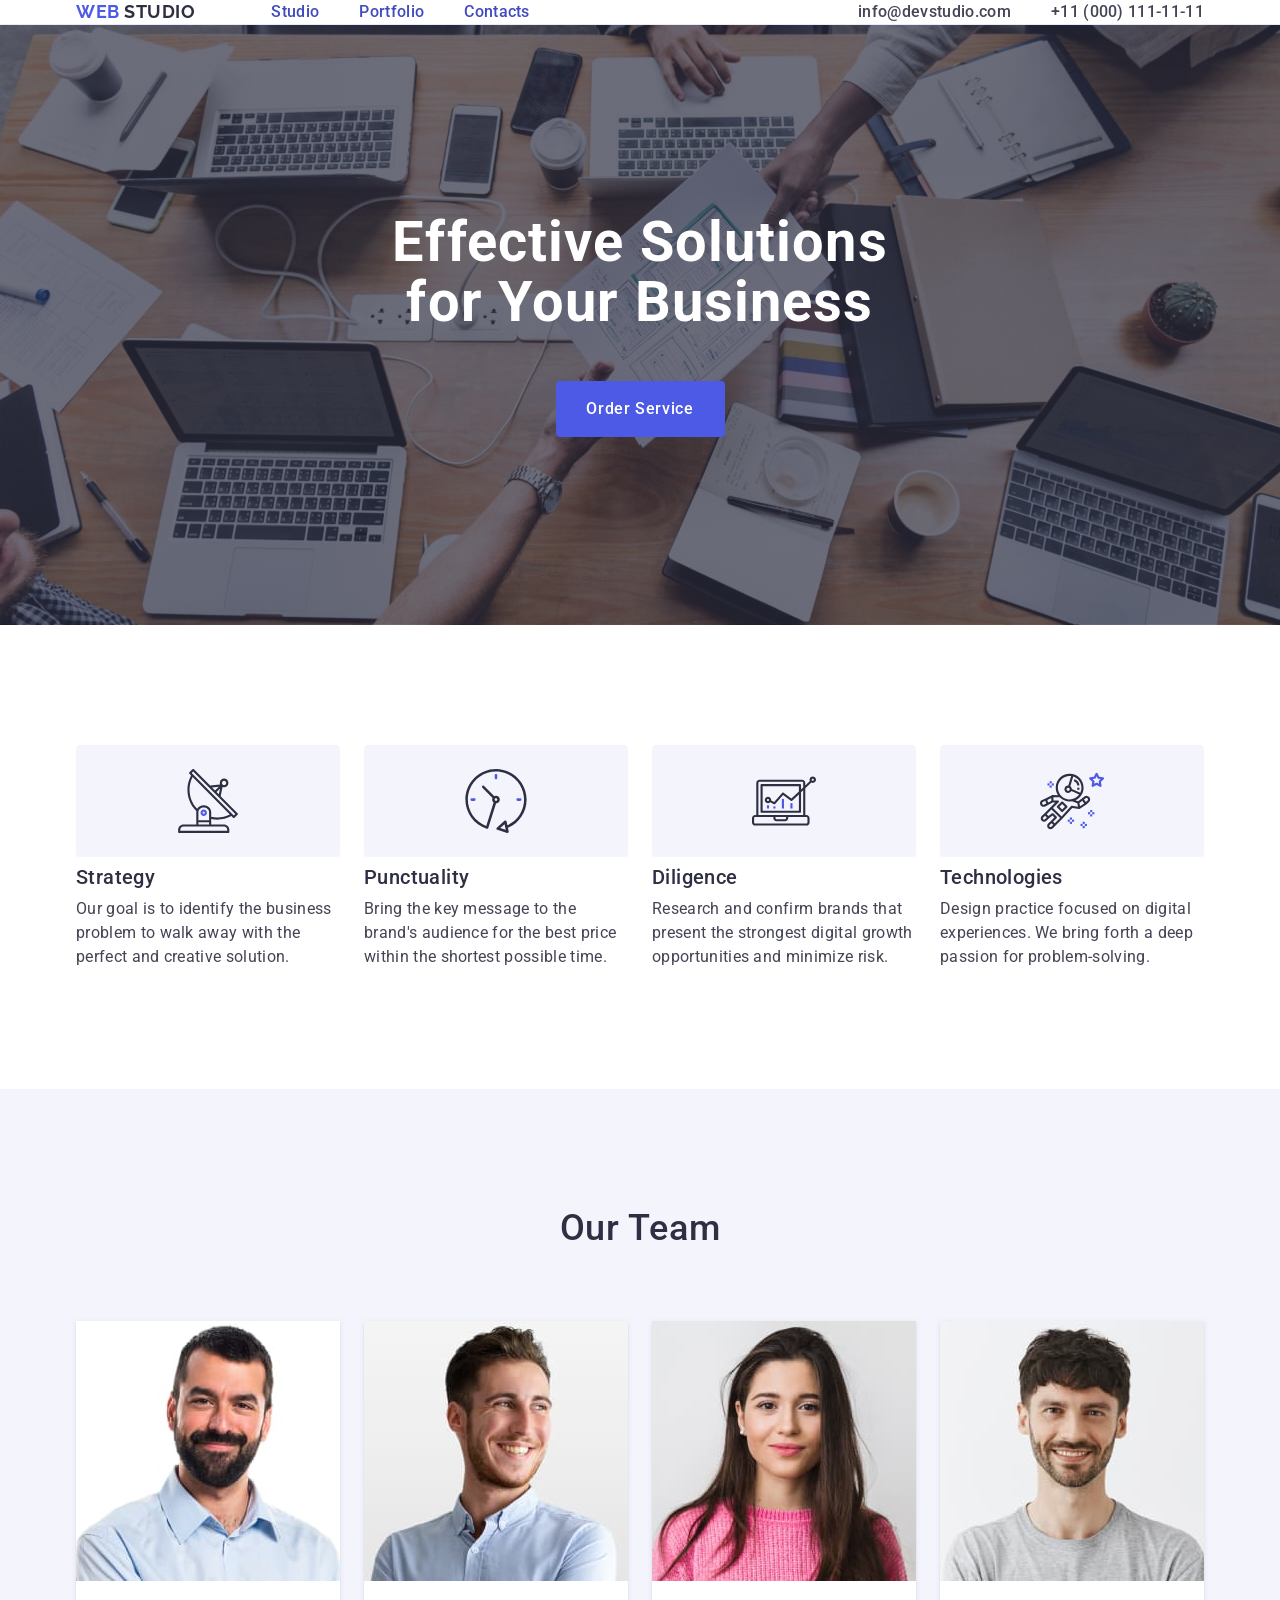
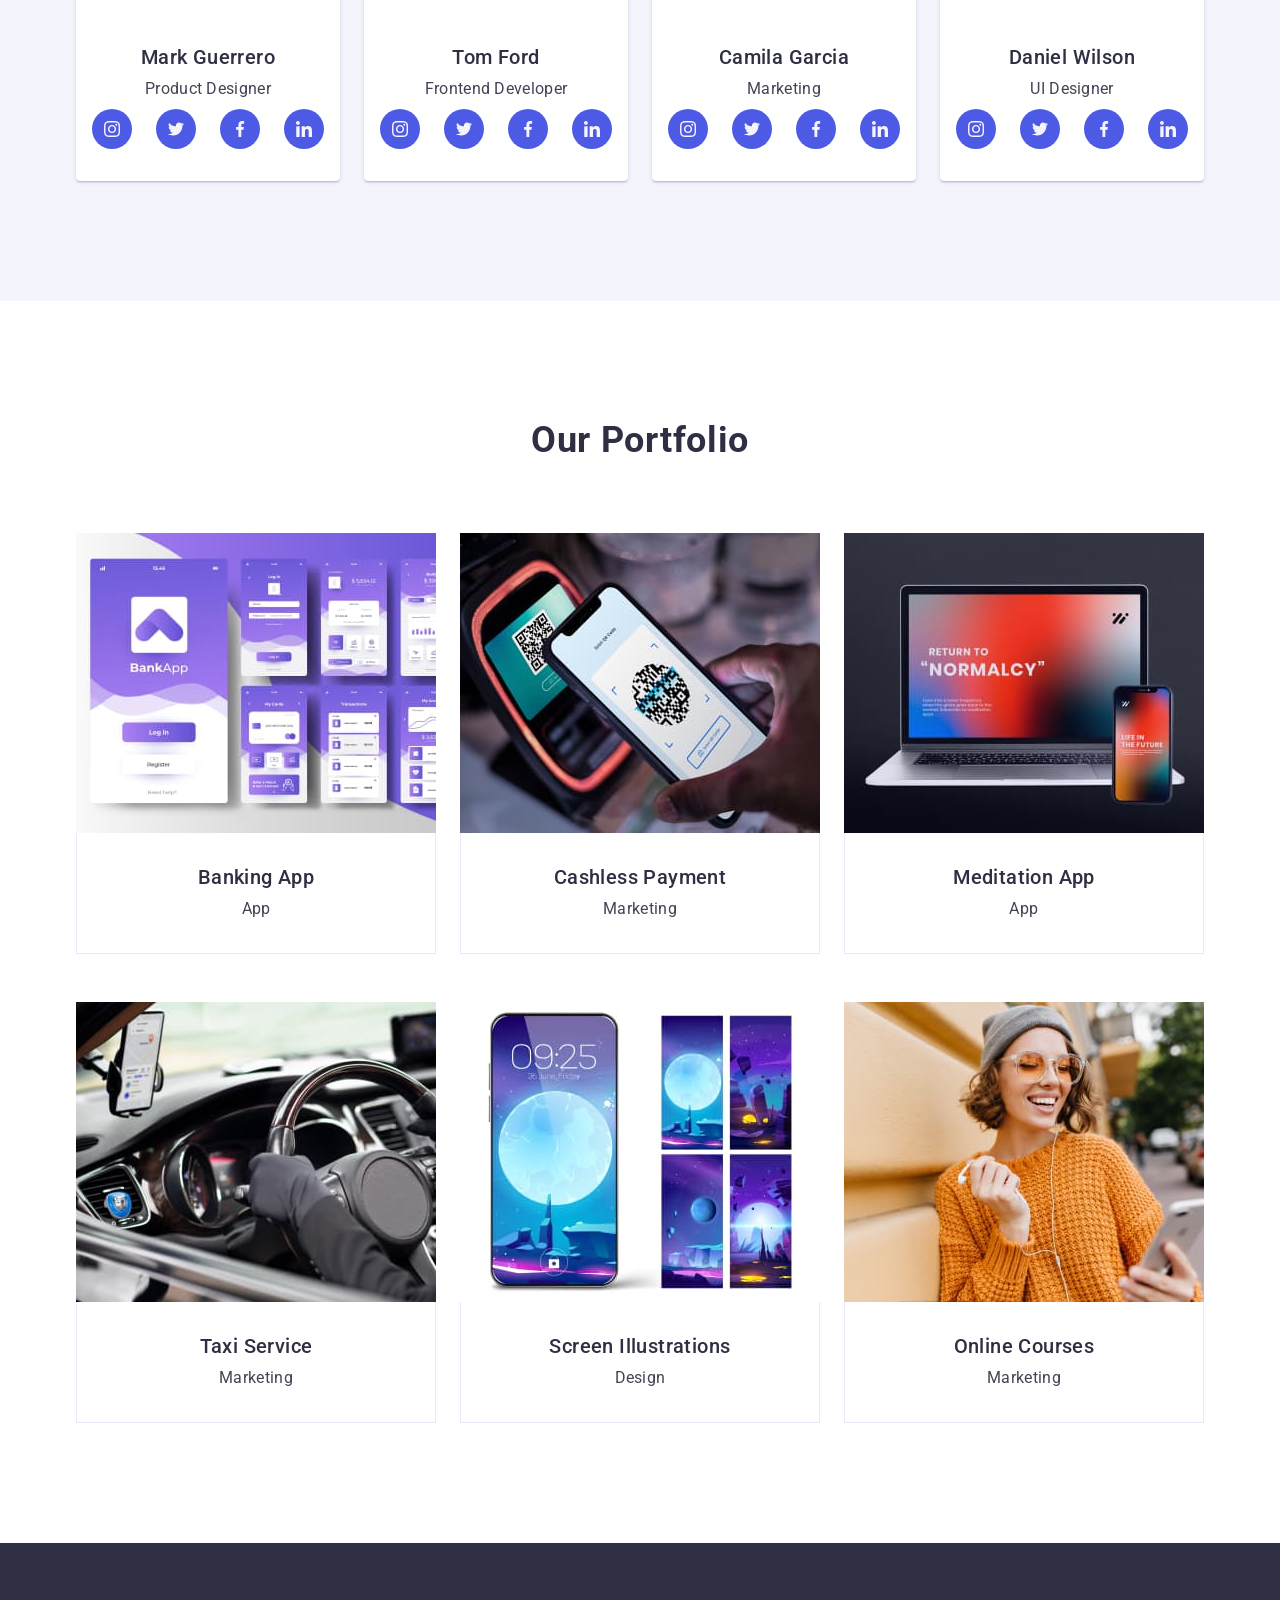
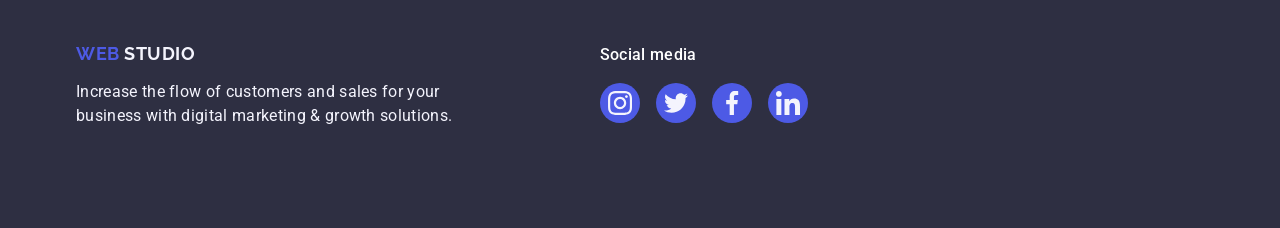
<file: index.html>
<!DOCTYPE html>
<html lang="en">
<head>
    <meta charset="UTF-8">
    <meta name="viewport" content="width=device-width, initial-scale=1.0">
    <title>Document</title>
    <link rel="preconnect" href="https://fonts.googleapis.com">
    <link rel="preconnect" href="https://fonts.gstatic.com" crossorigin>
    <link href="https://fonts.googleapis.com/css2?family=Montserrat:wght@400;700&family=Raleway:wght@700&family=Roboto:wght@400;500;700;900&display=swap" 
    rel="stylesheet">
    <link rel="stylesheet" href="https://cdnjs.cloudflare.com/ajax/libs/modern-normalize/2.0.0/modern-normalize.min.css">
    <link rel="stylesheet" href="./css/styles.css">
</head>
<body>
    <header class="header-box">
        <div class="container header-container">
            <nav class="navigation">
                <a href="" class="web">web <span class="studio">Studio</span></a>
                <ul class="nav-list">
                    <li ><a href="./index.html" class="nav-item">Studio</a></li>
                    <li><a href="" class="nav-item">Portfolio</a></li>
                    <li><a href="" class="nav-item">Contacts</a></li>
                </ul>
            </nav>
            <address class="adress">
                <ul class="adress-list">
                    <li><a href="mailto:info@devstudio.com" class="adress-item">info@devstudio.com</a></li>
                    <li><a href="tel:+110001111111" class="adress-item">+11 (000) 111-11-11</a></li>
                </ul>
            </address>
        </div>

    </header>
    <main>
        <section  class="main-page">
            <div class="container">
                <h1 class="hero">Effective Solutions for Your Business</h1>
                <button type="button" class="main-button">Order Service</button>
            </div>

        </section>
        <section class="section">
            <div class="container">
                <h2 class="description visually-hidden">Description</h2>
                <ul class="descr-list">
                    <li class="descr-item">
                        <div class="back-descr">
                            <svg class="icon" width="64" height="64" >
                                <use href="./images/icons.svg#icon-antenna" ></use>
                            </svg>
                        </div>
                        <h3 class="descr">Strategy</h3>
                        <p class="descr-text">Our goal is to identify the business problem to walk away with the perfect and creative solution. </p>
                    </li>
                    <li class="descr-item">
                        <div class="back-descr">
                            <svg class="icon" width="64" height="64">
                                <use href="./images/icons.svg#icon-clock"></use>
                            </svg>
                        </div>
                        <h3 class="descr">Punctuality</h3> 
                        <p class="descr-text">Bring the key message to the brand's audience for the best price within the shortest possible time.</p>
                    </li>
                    <li class="descr-item">
                        <div class="back-descr">
                            <svg class="icon" width="64" height="64" >
                                <use href="./images/icons.svg#icon-diagram"></use>
                            </svg>
                        </div>
                        <h3 class="descr">Diligence</h3>
                        <p class="descr-text">Research and confirm brands that present the strongest digital growth opportunities and minimize risk.</p>
                    </li>
                    <li class="descr-item">
                        <div class="back-descr">
                            <svg class="icon" width="64" height="64" >
                                <use href="./images/icons.svg#icon-astronaut" ></use>
                            </svg>
                        </div>
                        <h3 class="descr">Technologies</h3>
                        <p class="descr-text">Design practice focused on digital experiences. We bring forth a deep passion for problem-solving.</p>
                    </li>
                </ul>
            </div>

        </section>
        <section class="team section">
            <div class="container">
                <h2 class="about-team">Our Team</h2>
                <ul class="people-list">
                    <li class="people-back">
                        <img src="./images/markguerrero.jpg" alt="Mark" width="264">
                        <div class="people-container">
                            <h3 class="people-name">Mark Guerrero</h3>
                            <p class="people-work">Product Designer</p>
                            <ul class="social-links">
                                <li class="icons-link">
                                    <a class="team-link" href="">
                                        <svg class="icon-team" width="16" height="16">
                                            <use href="./images/icons.svg#icon-instagram"></use>
                                        </svg>
                                    </a>
                                </li>
                                <li class="icons-link">
                                    <a class="team-link" href="">
                                        <svg class="icon-team" width="16" height="16">
                                            <use href="./images/icons.svg#icon-twitter"></use>
                                        </svg>
                                    </a>
                                </li>
                                <li class="icons-link">
                                    <a class="team-link" href="">
                                        <svg class="icon-team" width="16" height="16">
                                            <use href="./images/icons.svg#icon-facebook"></use>
                                        </svg>
                                    </a>
                                </li>
                                <li class="icons-link">
                                    <a class="team-link" href="">
                                        <svg class="icon-team" width="16" height="16">
                                            <use href="./images/icons.svg#icon-linkedin"></use>
                                        </svg>
                                    </a>
                                </li>
                            </ul>
                        </div>
                    </li>
                    <li class="people-back">
                        <img src="./images/tomford.jpg" alt="Tom" width="264">
                        <div class="people-container">
                            <h3 class="people-name">Tom Ford</h3>
                            <p class="people-work">Frontend Developer</p>
                            <ul class="social-links">
                                <li class="icons-link">
                                    <a class="team-link" href="">
                                        <svg class="icon-team" width="16" height="16">
                                            <use href="./images/icons.svg#icon-instagram"></use>
                                        </svg>
                                    </a>
                                </li>
                                <li class="icons-link">
                                    <a class="team-link" href="">
                                        <svg class="icon-team" width="16" height="16">
                                            <use href="./images/icons.svg#icon-twitter"></use>
                                        </svg>
                                    </a>
                                </li>
                                <li class="icons-link">
                                    <a class="team-link" href="">
                                        <svg class="icon-team" width="16" height="16">
                                            <use href="./images/icons.svg#icon-facebook"></use>
                                        </svg>
                                    </a>
                                </li>
                                <li class="icons-link">
                                    <a class="team-link" href="">
                                        <svg class="icon-team" width="16" height="16">
                                            <use href="./images/icons.svg#icon-linkedin"></use>
                                        </svg>
                                    </a>
                                </li>
                            </ul>
                        </div>

                    </li>
                    <li class="people-back">
                        <img src="./images/camilagarcia.jpg" alt="Camila" width="264">
                        <div class="people-container">
                            <h3 class="people-name">Camila Garcia</h3>
                            <p class="people-work">Marketing</p>
                            <ul class="social-links">
                                <li class="icons-link">
                                    <a class="team-link" href="">
                                        <svg class="icon-team" width="16" height="16">
                                            <use href="./images/icons.svg#icon-instagram"></use>
                                        </svg>
                                    </a>
                                </li>
                                <li class="icons-link">
                                    <a class="team-link" href="">
                                        <svg class="icon-team" width="16" height="16">
                                            <use href="./images/icons.svg#icon-twitter"></use>
                                        </svg>
                                    </a>
                                </li>
                                <li class="icons-link">
                                    <a class="team-link" href="">
                                        <svg class="icon-team" width="16" height="16">
                                            <use href="./images/icons.svg#icon-facebook"></use>
                                        </svg>
                                    </a>
                                </li>
                                <li class="icons-link">
                                    <a class="team-link" href="">
                                        <svg class="icon-team" width="16" height="16">
                                            <use href="./images/icons.svg#icon-linkedin"></use>
                                        </svg>
                                    </a>
                                </li>
                            </ul>
                        </div>

                    </li>
                    <li class="people-back">
                        <img src="./images/danielwilson.jpg" alt="Daniel" width="264">
                        <div class="people-container">
                            <h3 class="people-name">Daniel Wilson</h3>
                            <p class="people-work">UI Designer</p>
                            <ul class="social-links">
                                <li class="icons-link">
                                    <a class="team-link" href="">
                                        <svg class="icon-team" width="16" height="16">
                                            <use href="./images/icons.svg#icon-instagram"></use>
                                        </svg>
                                    </a>
                                </li>
                                <li class="icons-link">
                                    <a class="team-link" href="">
                                        <svg class="icon-team" width="16" height="16">
                                            <use href="./images/icons.svg#icon-twitter"></use>
                                        </svg>
                                    </a>
                                </li>
                                <li class="icons-link">
                                    <a class="team-link" href="">
                                        <svg class="icon-team" width="16" height="16">
                                            <use href="./images/icons.svg#icon-facebook"></use>
                                        </svg>
                                    </a>
                                </li>
                                <li class="icons-link">
                                    <a class="team-link" href="">
                                        <svg class="icon-team" width="16" height="16"   >
                                            <use href="./images/icons.svg#icon-linkedin"></use>
                                        </svg>
                                    </a>
                                </li>
                            </ul>
                        </div>

                    </li>
                </ul>
            </div>

        </section>
        <section class="section">
            <div class="container">
                <h2 class="our-port">Our Portfolio</h2>
                <ul class="card-list">
                    <li class="port-cards">

                        <div class="cont">
                            <img src="./images/bankingapp.jpg" alt="Banking App" width="360">
                            <p class="blue-text">14 Stylish and User-Friendly App Design Concepts · Task Manager App · Calorie Tracker App · Exotic Fruit Ecommerce App · Cloud Storage App</p>
                        </div>
                        <div class="portfolio-container">
                            <h3 class="name-img">Banking App</h3>
                            <p class="descr-cards">App</p>
                        </div>

                    </li>
                    <li class="port-cards">

                        <div class="cont">
                            <img src="./images/cashlesspayment.jpg" alt="Cashless Payment" width="360">
                            <p class="blue-text">14 Stylish and User-Friendly App Design Concepts · Task Manager App · Calorie Tracker App · Exotic Fruit Ecommerce App · Cloud Storage App</p>
                        </div>
                        <div class="portfolio-container">
                            <h3 class="name-img">Cashless Payment</h3>
                            <p class="descr-cards">Marketing</p>
                        </div>

                    </li>
                    <li class="port-cards">

                        <div class="cont">
                            <img src="./images/meditationapp.jpg" alt="Meditation App" width="360">
                            <p class="blue-text">14 Stylish and User-Friendly App Design Concepts · Task Manager App · Calorie Tracker App · Exotic Fruit Ecommerce App · Cloud Storage App</p>
                        </div>
                        <div class="portfolio-container">
                            <h3 class="name-img">Meditation App</h3>
                            <p class="descr-cards">App</p>
                        </div>

                    </li>
                    <li class="port-cards">

                        <div class="cont">
                            <img src="./images/taxiservice.jpg" alt="Taxi Service" width="360">
                            <p class="blue-text">14 Stylish and User-Friendly App Design Concepts · Task Manager App · Calorie Tracker App · Exotic Fruit Ecommerce App · Cloud Storage App</p>
                        </div>
                        <div class="portfolio-container">
                            <h3 class="name-img">Taxi Service</h3>
                            <p class="descr-cards">Marketing</p>
                        </div>

                    </li>
                    <li class="port-cards">

                        <div class="cont">
                            <img src="./images/screenillustrations.jpg" alt="Screen Illustrations" width="360">
                            <p class="blue-text">14 Stylish and User-Friendly App Design Concepts · Task Manager App · Calorie Tracker App · Exotic Fruit Ecommerce App · Cloud Storage App</p>
                        </div>
                        <div class="portfolio-container">
                            <h3 class="name-img">Screen Illustrations</h3>
                            <p class="descr-cards">Design</p>
                        </div>

                    </li>
                    <li class="port-cards">

                        <div class="cont">
                            <img src="./images/onlinecourses.jpg" alt="Online Course" width="360">
                            <p class="blue-text">14 Stylish and User-Friendly App Design Concepts · Task Manager App · Calorie Tracker App · Exotic Fruit Ecommerce App · Cloud Storage App</p>
                        </div>
                        <div class="portfolio-container">
                            <h3 class="name-img">Online Courses</h3>
                            <p class="descr-cards">Marketing</p>
                        </div>

                    </li>
                </ul>
            </div>

        </section>
    </main>
    <footer class="back-foot">
        <div class="footer-container container">
            <div class=" foot-container">
                <a href="" class="web-foot">web <span class="studio-foot">Studio</span></a>
                <p class="descr-foot">Increase the flow of customers and sales for your business with digital marketing & growth solutions.</p>    
            </div>
            <div class="links-container">
                <p class="foot-text">Social media</p>
                <ul class="social-links-foot">
                    <li class="icons-foot-link">
                        <a class="foot-links" href="">
                            <svg class="icon-foot" width="24" height="24">
                                <use href="./images/icons.svg#icon-instagram"></use>
                            </svg>
                        </a>
                    </li>
                    <li class="icons-foot-link">
                        <a class="foot-links" href="">
                            <svg class="icon-foot" width="24" height="24">
                                <use href="./images/icons.svg#icon-twitter"></use>
                            </svg>
                        </a>
                    </li>
                    <li class="icons-foot-link">
                        <a class="foot-links" href="">
                            <svg class="icon-foot" width="24" height="24">
                                <use href="./images/icons.svg#icon-facebook"></use>
                            </svg>
                        </a>
                    </li>
                    <li class="icons-foot-link">
                        <a class="foot-links" href="">
                            <svg class="icon-foot" width="24" height="24">
                                <use href="./images/icons.svg#icon-linkedin"></use>
                            </svg>
                        </a>
                    </li>
                </ul>
            </div>
        </div>

    </footer>
    
</body>
</html>
</file>
<file: css/styles.css>
body {
    font-family: "Roboto", sans-serif;
    color:#434455 ;
    background-color:#ffffff;
}

h1,h2,h3,h4,h5,h6,p {
    margin-top: 0;
    margin-bottom: 0;
}

ul,ol {
    margin-top: 0;
    margin-bottom: 0;
    padding-left: 0;
}

img {
    display: block;
}

a {
    text-decoration: none;
    color: inherit;
}

li {
    list-style-type: none;
}

.container {
    width: 1158px;
    margin-left: auto;
    margin-right: auto;
    padding: 0 15px 0 15px;
}

.header-box {
    border-bottom: 1px solid #e7e9fc;
    box-shadow: 0px 2px 1px rgba(46, 47, 66, 0.08), 0px 1px 1px rgba(46, 47, 66, 0.16), 0px 1px 6px rgba(46, 47, 66, 0.08);;
}

.header-container {
    display: flex;
    padding: 0 15px
}

.navigation {
    display: flex;
    align-items: center;
}


.nav-list {
    display: flex;
    gap: 40px;
    transition: 250ms cubic-bezier(0.4, 0, 0.2, 1);
}


.nav-item::after{
    content: "";
    position: absolute;
    left: 0;
    bottom: -1px;
    height: 4px;
    background-color: #404bbf;
    border-radius: 2px; 
}


.web {
    font-family: 'Raleway' , sans-serif;
    font-weight: 700;
    font-size: 18px;
    line-height: 1.17;
    text-decoration: none;
    color: #4d5ae5;
    letter-spacing: 0.03em;
    text-transform: uppercase;
    margin-right: 76px;
}

.studio {
    font-family: 'Raleway' , sans-serif;
    font-weight: 700;
    font-size: 18px;
    line-height: 1.17;
    text-decoration: none;
    color: #2e2f42;
    letter-spacing: 0.03em;
    text-transform: uppercase;
}

.studio-link {
    color: #2E2F42;
}

.nav-item {
    font-weight: 500;
    font-size: 16px;
    line-height: 1.5;
    letter-spacing: 0.02em;
    color: #2e2f42 ;
    padding: 24px 0;
    position: relative;
    color: #404bbf;
    transition: color 250ms cubic-bezier(0.4, 0, 0.2, 1);
}

.nav-item:focus {
    color: #404bbf ;
}

.nav-item:hover {
    color: #404bbf;
}

.adress {
    font-style: normal;
    display: flex;
    margin-left: auto;
}

.adress-list {
    display: flex;
    gap: 40px;
    transition: color 250ms cubic-bezier(0.4, 0, 0.2, 1);
}

.adress-item{
    font-weight: 500;
    font-size: 16px;
    line-height: 1.5;
    letter-spacing: 0.02em;
    color: #434455  ;
    transition: color 250ms cubic-bezier(0.4, 0, 0.2, 1);
}

.adress-item:focus {
    color: #404bbf ;
}

.adress-item:hover {
    color: #404bbf;
}


.mail{
    font-family: 'Roboto', sans-serif;
    font-weight: 400;
    font-size: 16px;
    line-height: 1.5;
    text-decoration: none;
    color: #434455;
}

.tel{
    font-family: 'Roboto', sans-serif;
    font-weight: 400;
    font-size: 16px;
    line-height: 1.5;
    text-decoration: none;
    color: #434455;
}

.hero {
    font-size: 56px;
    font-weight: 700;
    line-height: 1.07;
    letter-spacing: 0.02em;
    text-align: center;
    color: #ffffff;
    margin-bottom: 48px;
    max-width: 496px;
    margin-left: auto;
    margin-right: auto;
}

.main-page {
    background-color: #2e2f42;
    text-align: center;
    padding: 188px 0;
    background-image: linear-gradient(rgba(46, 47, 66, 0.7), rgba(46, 47, 66, 0.7)), url(../images/people-office.jpg);
    max-width: 1440px;
    background-repeat: no-repeat;
    background-position: center;
    background-size: cover;
    margin-left: auto;
    margin-right: auto;

}

.main-button {
    font-family: "Roboto", sans-serif;
    background-color: #4D5AE5;
    font-weight: 500;
    font-size: 16px;
    line-height: 1.5;
    letter-spacing: 0.04em;
    color: #ffffff;
    cursor: pointer;
    display: block;
    min-width: 169px;
    height: 56px;
    border: none;
    border-radius: 4px;
    margin-left: auto;
    margin-right: auto;
    transition: background-color 250ms cubic-bezier(0.4, 0, 0.2, 1);
}


.main-button:hover {
    background-color: #404BBF ;
}

.main-button:focus{
    background-color: #404BBF ;
}

.section {
    padding-top: 120px;
    padding-bottom: 120px;
}

.description {
    font-weight: 500;
    font-size: 20px
    line-height: 1.2;
    letter-spacing: 0.02em
    color : #2e2f42;
}

.visually-hidden {
    position: absolute;
    width: 1px;
    height: 1px;
    margin: -1px;
    border: 0;
    padding: 0;
    white-space: nowrap;
    clip-path: inset(100%);
    clip: rect(0 0 0 0);
    overflow: hidden;
  }

.descr-list {
    display: flex;
    gap: 24px;
        
}

.descr {
    font-weight: 500;
    font-size: 20px;
    line-height: 1.2;
    letter-spacing: 0.02em;
    color: #2E2F42;
    margin-bottom: 8px;
}

.descr-item {
    width: calc((100% - 72px) / 4)
    display: flex;
    
}

.back-descr {
    background: #F4F4FD;
    border-radius: 4px;
    width: 264px;
    height: 112px;
    display: flex;
    align-items: center;
    justify-content: center;
    margin-bottom: 8px;

}

.icon{


}

.descr-text {
    font-weight: 400;
    font-size: 16px;
    line-height: 1.5;
    letter-spacing: 0.02em;
    color: #434455;
}

.team{
    background-color: #F4F4FD;
}

.about-team {
    font-weight: 500;
    font-size: 36px;
    line-height: 1.11;
    text-align: center;
    letter-spacing: 0.02em;
    text-transform: capitalize;
    color: #2e2f42;
    margin-bottom: 72px;
}

.people-list {
    display: flex;
    gap: 24px;

}

.people-back {
    background-color: #FFFFFF;
    width: calc((100% - 72px) / 4);
    border-radius: 0px 0px 4px 4px;
    box-shadow: 0px 1px 6px rgba(46, 47, 66, 0.08), 0px 1px 1px rgba(46, 47, 66, 0.16), 0px 2px 1px rgba(46, 47, 66, 0.08);;
}

.people-container{
    padding: 32px 0;
}

.people-name {
    font-weight: 500;
    font-size: 20px;
    line-height: 1.2;
    letter-spacing: 0.02em;
    color: #2e2f42;
    margin-top: 32px;
    margin-bottom: 8px;

    text-align: center;
}

.people-work {
    font-weight: 400;
    font-size: 16px;
    line-height: 1.5;
    letter-spacing: 0.02em;
    color: #434455;
    text-align: center;
}

.social-links {
    display: flex;
    align-items: center;
    justify-content: center;
    gap: 24px;
    margin-top: 8px;
}

.team-link {
    display: flex;
    width: 40px;
    height: 40px;
    background-color: #4D5AE5;
    border-radius: 50%;
    align-items: center;
    justify-content: center;
    transition: background-color 250ms cubic-bezier(0.4, 0, 0.2, 1); 
}

.team-link:hover {
    background-color:  #404BBF;
}

.team-link:focus {
    background-color:  #404BBF;
}

.icon-team {
    width: 16px;
    height: 16px;
    fill: #F4F4FD;
}


.our-port {
    font-family: "Roboto";
    font-size: 36px;
    font-weight: 700;
    line-height: 40px;
    letter-spacing: 0.02em;
    text-align: center;
    line-height: 1.11;
    text-transform: capitalize;
    color: #2e2f42;
    margin-bottom: 72px;
}

.card-list {
    display: flex;
    column-gap: 24px;
    flex-wrap: wrap;
    row-gap: 48px;
    transition: box-shadow 250ms cubic-bezier(0.4, 0, 0.2, 1);
}

.port-cards {
    border: 1px;
    width: calc((100% - 48px) / 3);
    transition: box-shadow 250ms cubic-bezier(0.4, 0, 0.2, 1);
}

.port-cards:hover{
    transform: translateY(0%);
    transition: box-shadow 250ms cubic-bezier(0.4, 0, 0.2, 1);
    box-shadow: 0px 1px 6px rgba(46, 47, 66, 0.08), 0px 1px 1px rgba(46, 47, 66, 0.16), 0px 2px 1px rgba(46, 47, 66, 0.08);
}

.cont {
    position: relative;
    overflow: hidden;
}

.blue-text {
    width: 100%;
    height: 100%;
    background-color: #4D5AE5;
    color: #F4F4FD;
    position: absolute;
    top: 0;
    left: 0;
    transform: translateY(100%);
    opacity: 0;
    font-size: 16px;
    line-height: 1.5;
    letter-spacing: 0.02em; 
    margin: 0;
    padding: 40px 32px;
    transition: transform 250ms cubic-bezier(0.4, 0, 0.2, 1);
}

.port-cards:hover .blue-text{
    transform: translateY(0%);
    opacity: 1;

}


.portfolio-container {
    padding: 32px 16px;
    border: 1px solid #e7e9fc;
    border-top: none;
}

.name-img {
    font-family: "Roboto";
    font-size: 20px;
    font-weight: 500;
    line-height: 1.2;
    letter-spacing: 0.02em;
    color: #2e2f42;
    text-align: center;
    margin-bottom: 8px;
}

.descr-cards {
    font-family: "Roboto";
    font-size: 16px;
    font-weight: 400;
    line-height: 1.5;
    letter-spacing: 0.02em;
    color: #434455;
    text-align: center;

}

.foot-container {


    margin-right: 120px;
}

.web-foot {
    font-family: "Raleway", sans-serif;
    font-weight: 700;
    font-size: 18px;
    line-height: 1.17;
    letter-spacing: 0.03em;
    text-transform: uppercase;
    color: #4D5AE5;
    flex: none;
    display: inline-block;
    margin-bottom: 16px;
}

.studio-foot {
    font-family: "Raleway", sans-serif;
    font-weight: 700;
    font-size: 18px;
    line-height: 1.1;
    letter-spacing: 0.03em;
    text-transform: uppercase;
    color: #f4f4fd ;
    flex: none;
}

.footer-container{
    display: flex;
    align-items: baseline;

}

.back-foot {
    background-color: #2e2f42;
    padding: 100px 0
}

.descr-foot {
    font-weight: 400;
    font-size: 16px;
    line-height: 1.5;
    letter-spacing: 0.02em;
    color: #F4F4FD;
}

.links-container {
    width: 1158px; 
    padding: 0 15px; 
    margin: 0 auto;
    
}

.foot-text {
    font-family: 'Roboto';
    font-style: normal;
    font-weight: 500;
    font-size: 16px;
    line-height: 24px;
    letter-spacing: 0.02em;
    color: #FFFFFF;
    margin: 0;

    margin-bottom: 16px;
}

.social-links-foot {
    display: flex;
    align-items: center;
    gap: 16px;
    margin: 0;
    margin-top: 8px;
 
}


.icon-foot {

    fill: #F4F4FD;
}

.foot-links {
    display: flex;
    width: 40px;
    height: 40px;
    background: rgba(255, 255, 255, 0.1);
    border-radius: 50%;
    align-items: center;
    justify-content: center;
    transition: background-color 250ms cubic-bezier(0.4, 0, 0.2, 1) ;
    background-color: #4d5ae5   ;
}


.foot-links:hover {
    background-color:  #31D0AA;
}

.foot-links:focus {
    background-color:  #31D0AA;
}
</file>
